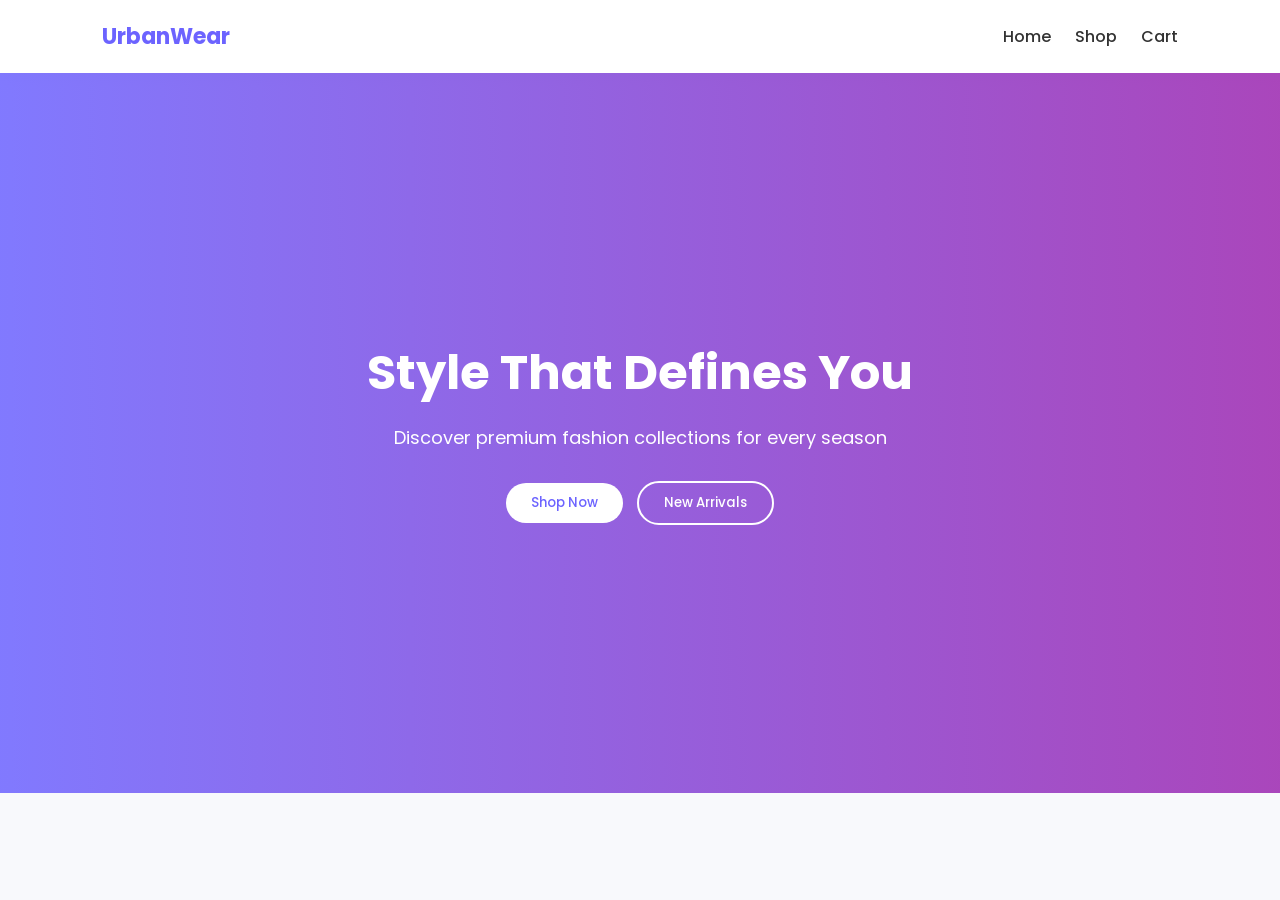
<file: 2502031030031/Assignment-2/index.html>
<!DOCTYPE html>
<html>
<head>
    <title>UrbanWear</title>
    <link rel="stylesheet" href="style.css">
</head>
<body>

<!-- Navbar -->
<div class="navbar">
    <div class="logo">UrbanWear</div>
    <div class="nav-links">
        <a href="index.html">Home</a>
        <a href="shop.html">Shop</a>
        <a href="cart.html">Cart</a>
    </div>
</div>

<!-- Hero Section -->
<section class="hero">
    <div>
        <h1>Style That Defines You</h1>
        <p>Discover premium fashion collections for every season</p>
        <button class="btn btn-primary">Shop Now</button>
        <button class="btn btn-outline">New Arrivals</button>
    </div>
</section>

</body>
</html>
</file>
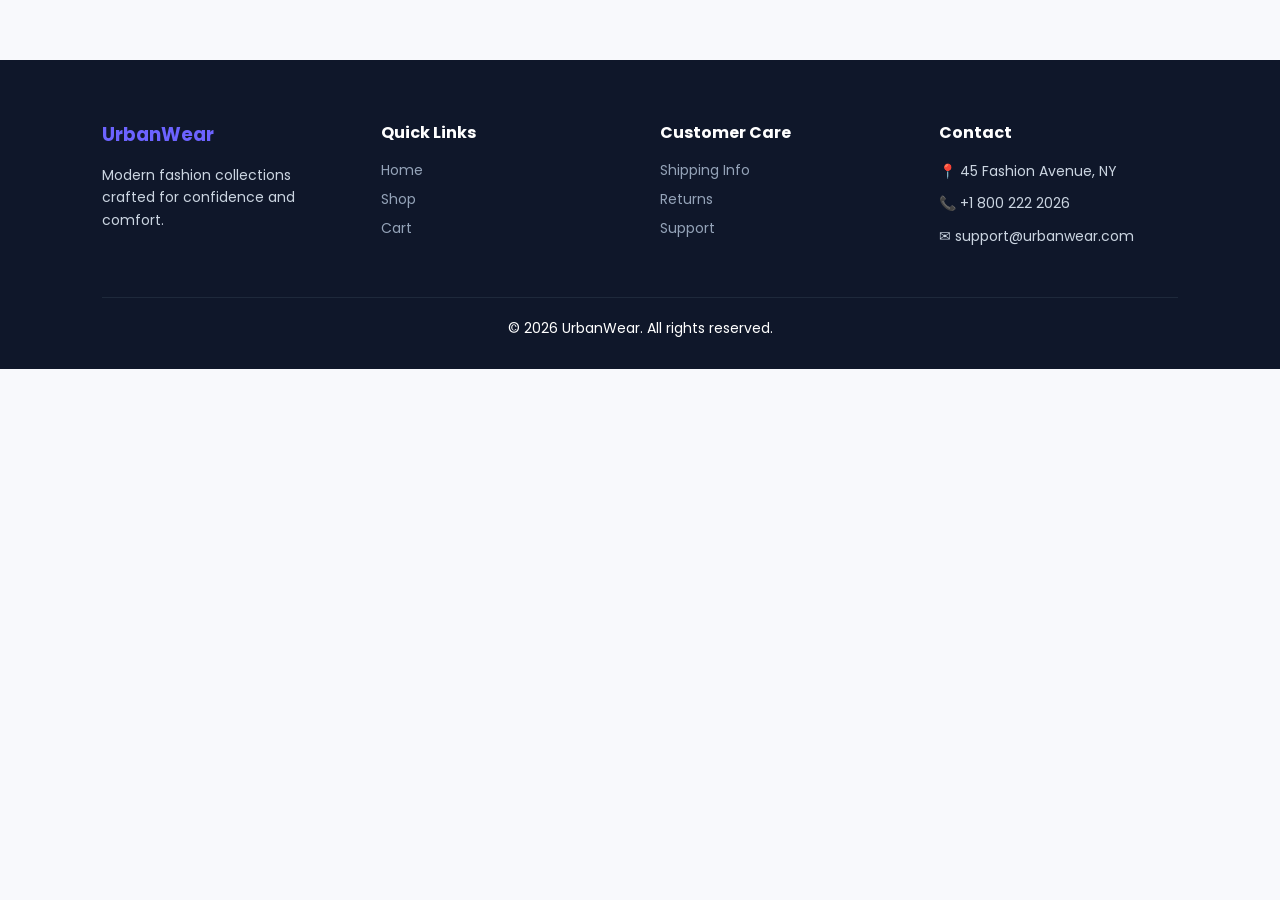
<file: 2502031030031/Assignment-2/footer.html>
<!DOCTYPE html>
<html>
<head>
    <title>UrbanWear Footer</title>
    <link rel="stylesheet" href="style.css">
</head>
<body>

<footer class="footer">
    <div class="footer-container">

        <div class="footer-col">
            <h3>UrbanWear</h3>
            <p>Modern fashion collections crafted for confidence and comfort.</p>
        </div>

        <div class="footer-col">
            <h4>Quick Links</h4>
            <a href="index.html">Home</a>
            <a href="shop.html">Shop</a>
            <a href="cart.html">Cart</a>
        </div>

        <div class="footer-col">
            <h4>Customer Care</h4>
            <a href="#">Shipping Info</a>
            <a href="#">Returns</a>
            <a href="#">Support</a>
        </div>

        <div class="footer-col">
            <h4>Contact</h4>
            <p>📍 45 Fashion Avenue, NY</p>
            <p>📞 +1 800 222 2026</p>
            <p>✉ support@urbanwear.com</p>
        </div>

    </div>

    <div class="footer-bottom">
        © 2026 UrbanWear. All rights reserved.
    </div>
</footer>

</body>
</html>
</file>
<file: 2502031030031/Assignment-2/style.css>
/* Google Font */
@import url('https://fonts.googleapis.com/css2?family=Poppins:wght@300;400;500;600;700&display=swap');

*{
    margin:0;
    padding:0;
    box-sizing:border-box;
    font-family:'Poppins',sans-serif;
}

body{
    background:#f8f9fc;
}

/* ================= NAVBAR ================= */

.navbar{
    display:flex;
    justify-content:space-between;
    align-items:center;
    padding:20px 8%;
    background:#ffffff;
    box-shadow:0 2px 15px rgba(0,0,0,0.05);
}

.logo{
    font-size:22px;
    font-weight:700;
    color:#6c63ff;   /* Purple Theme */
}

.nav-links a{
    margin-left:20px;
    text-decoration:none;
    color:#333;
    font-weight:500;
    transition:0.3s;
}

.nav-links a:hover{
    color:#6c63ff;
}

/* ================= HERO SECTION ================= */

.hero{
    height:80vh;
    background:linear-gradient(to right, rgba(108,99,255,0.85), rgba(156,39,176,0.85)),
    url('https://images.unsplash.com/photo-1490481651871-ab68de25d43d') center/cover;
    display:flex;
    justify-content:center;
    align-items:center;
    text-align:center;
    color:#fff;
}

.hero h1{
    font-size:48px;
    margin-bottom:15px;
}

.hero p{
    font-size:18px;
    margin-bottom:25px;
}

/* Buttons */

.btn{
    padding:10px 25px;
    border:none;
    border-radius:30px;
    cursor:pointer;
    font-weight:500;
    margin:5px;
}

.btn-primary{
    background:#ffffff;
    color:#6c63ff;
}

.btn-outline{
    background:transparent;
    border:2px solid #ffffff;
    color:#ffffff;
}

/* ================= PRODUCTS ================= */

.products{
    padding:60px 8%;
}

.product-grid{
    display:grid;
    grid-template-columns:repeat(4,1fr);
    gap:25px;
}

.card{
    background:#ffffff;
    border-radius:12px;
    padding:15px;
    text-align:center;
    box-shadow:0 8px 25px rgba(0,0,0,0.06);
    transition:0.3s;
}

.card:hover{
    transform:translateY(-8px);
}

.card img{
    width:100%;
    height:220px;
    object-fit:cover;
    border-radius:10px;
}

.card h3{
    font-size:16px;
    margin:12px 0;
}

.price{
    font-weight:600;
    font-size:18px;
    margin:10px 0;
    color:#6c63ff;
}

.add-btn{
    width:100%;
    padding:10px;
    background:#6c63ff;
    color:#ffffff;
    border:none;
    border-radius:8px;
    cursor:pointer;
    transition:0.3s;
}

.add-btn:hover{
    background:#4e46c2;
}

/* ================= CART ================= */

.cart{
    padding:60px 8%;
}

.cart h2{
    margin-bottom:25px;
}

.cart-item{
    display:flex;
    justify-content:space-between;
    align-items:center;
    background:#ffffff;
    padding:15px;
    border-radius:10px;
    margin-bottom:15px;
    box-shadow:0 5px 15px rgba(0,0,0,0.05);
}

.cart-item img{
    width:80px;
    border-radius:8px;
}

.cart-total{
    margin-top:30px;
    background:#ffffff;
    padding:20px;
    border-radius:10px;
    box-shadow:0 5px 15px rgba(0,0,0,0.05);
}

.checkout-btn{
    width:100%;
    padding:12px;
    background:#6c63ff;
    color:#ffffff;
    border:none;
    border-radius:8px;
    margin-top:15px;
    cursor:pointer;
    transition:0.3s;
}

.checkout-btn:hover{
    background:#4e46c2;
}

/* ================= FOOTER ================= */

.footer{
    background:#0f172a;
    color:#ffffff;
    padding:60px 8% 30px;
    margin-top:60px;
}

.footer-container{
    display:grid;
    grid-template-columns:repeat(4,1fr);
    gap:40px;
}

.footer-col h3{
    color:#6c63ff;
    margin-bottom:15px;
}

.footer-col h4{
    margin-bottom:15px;
}

.footer-col p{
    color:#cbd5e1;
    font-size:14px;
    margin-bottom:10px;
    line-height:1.6;
}

.footer-col a{
    display:block;
    color:#94a3b8;
    text-decoration:none;
    margin-bottom:8px;
    font-size:14px;
    transition:0.3s;
}

.footer-col a:hover{
    color:#ffffff;
    padding-left:6px;
}

.social-icons a{
    display:inline-block;
    margin-right:10px;
    font-size:18px;
    color:#94a3b8;
    transition:0.3s;
}

.social-icons a:hover{
    color:#6c63ff;
}

.footer-bottom{
    margin-top:40px;
    padding-top:20px;
    border-top:1px solid #1e293b;
    text-align:center;
    font-size:14px;
}
</file>
